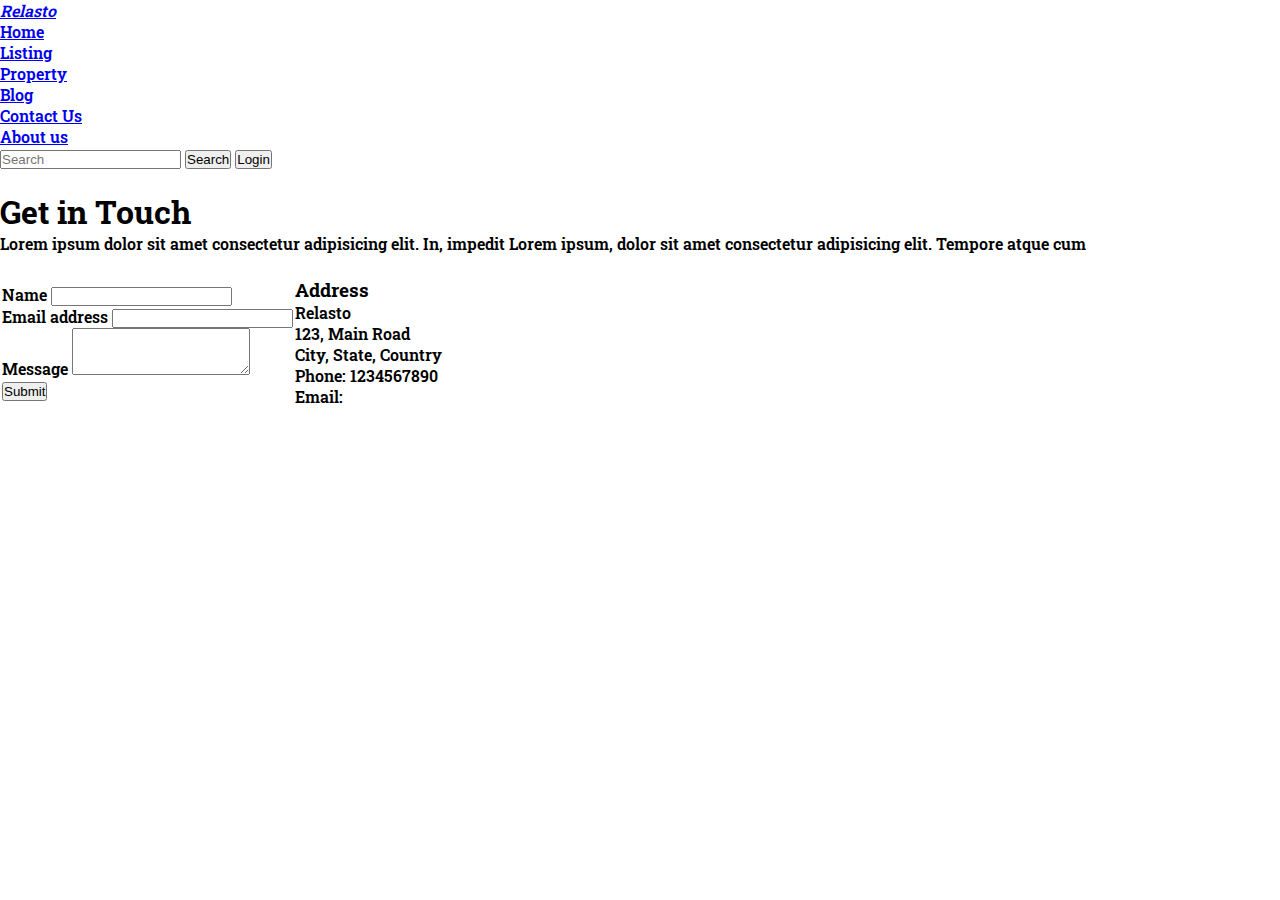
<file: Aniproject/College-Minor-Project/contact.html>
<!DOCTYPE html>
<html lang="en">
<head>
  <!-- this is content of contact us -->
    <meta charset="UTF-8">
    <meta name="viewport" content="width=device-width, initial-scale=1.0">
    <link href="https://cdn.jsdelivr.net/npm/bootstrap@5.0.2/dist/css/bootstrap.min.css" rel="stylesheet" integrity="sha384-EVSTQN3/azprG1Anm3QDgpJLIm9Nao0Yz1ztcQTwFspd3yD65VohhpuuCOmLASjC" crossorigin="anonymous">
    <link rel="stylesheet" href="https://cdnjs.cloudflare.com/ajax/libs/font-awesome/6.5.1/css/all.min.css" integrity="sha512-DTOQO9RWCH3ppGqcWaEA1BIZOC6xxalwEsw9c2QQeAIftl+Vegovlnee1c9QX4TctnWMn13TZye+giMm8e2LwA==" crossorigin="anonymous" referrerpolicy="no-referrer" />

    
    <link rel="preconnect" href="https://fonts.googleapis.com">
<link rel="preconnect" href="https://fonts.gstatic.com" crossorigin>
<link href="https://fonts.googleapis.com/css2?family=Roboto+Slab:wght@100..900&display=swap" rel="stylesheet">
    <link rel="icon" href="./images/logo.jpg">
    <link rel="stylesheet" href="./Style/style1.css">
    <title>Relasto</title>
  
</head>
<body>
    <nav class="navbar navbar-expand-lg navbar-light bg-light">
        <div class="container-fluid">
          <a class="navbar-brand" href="#">
            <i class="fa-solid fa-house fa-2x nav-item mx-3"><span class="nav-item mx-2">Relasto</span></i>
          </a>
            
          <div class="collapse navbar-collapse" id="navbarSupportedContent">
            <ul class="navbar-nav justify-content-center flex-grow-1 pe-3">
              <li class="nav-item">
                <a class="nav-link active mx-3" aria-current="page" href="index.html">Home</a>
              </li>
              <li class="nav-item">
                <a class="nav-link mx-3" href="#">Listing</a>
              </li>
              <li class="nav-item mx-3">
                <a class="nav-link mx-3" href="#property" >Property</a>
              </li>
              <li class="nav-item mx-3">
                <a class="nav-link mx-3" href="#blog" >Blog</a>
              </li>
              <li class="nav-item">
                <a class="nav-link mx-3" href="contact.html">Contact Us</a>
              </li>
              <li class="nav-item">
                <a class="nav-link mx-3" href="#about">About us</a>
              </li>
            </ul>
            <form class="d-flex">
              <input class="form-control me-2" type="search" placeholder="Search" aria-label="Search">
              <button class="btn btn-outline-success" type="submit">Search</button>
              <button class="btn btn-sm btn-outline-secondary bg-dark mx-2 " type="button">Login</button>


            </form>
            
          </div>
        </div>
      </nav>
      <br>
      <div class="text-center">
        <h1>Get in Touch</h1>
        <p>Lorem ipsum dolor sit amet consectetur adipisicing elit. In, impedit Lorem ipsum, dolor sit amet consectetur adipisicing elit. Tempore atque cum </p>
      </div>
      <br>
      <div class=" row justify-content-center">
      <table class="table table-responsive">
          <tr>
              <td>
                  <div class="container">
                      <form action="">
                          <div class="mb-3">
                              <label for="name" class="form-label">Name</label>
                              <input type="text" class="form-control" id="name" aria-describedby="emailHelp">
                          </div>
                          <div class="mb-3">
                              <label for="email" class="form-label">Email address</label>
                              <input type="email" class="form-control" id="email">
                          </div>
                          <div class="mb-3">
                              <label for="message" class="form-label">Message</label>
                              <textarea class="form-control" id="message" rows="3"></textarea>
                          </div>
                          <button type="submit" class="btn btn-primary">Submit</button>
                      </form>
                  </div>
              </td>
              <td>
                  <div class="container">
                      <h3>Address</h3>
                      <p>Relasto</p>
                      <p>123, Main Road</p>
                      <p>City, State, Country</p>
                      <p>Phone: 1234567890</p>
                      <p>Email:
      </table>
    </div>
    
</body>
</html>
</file>
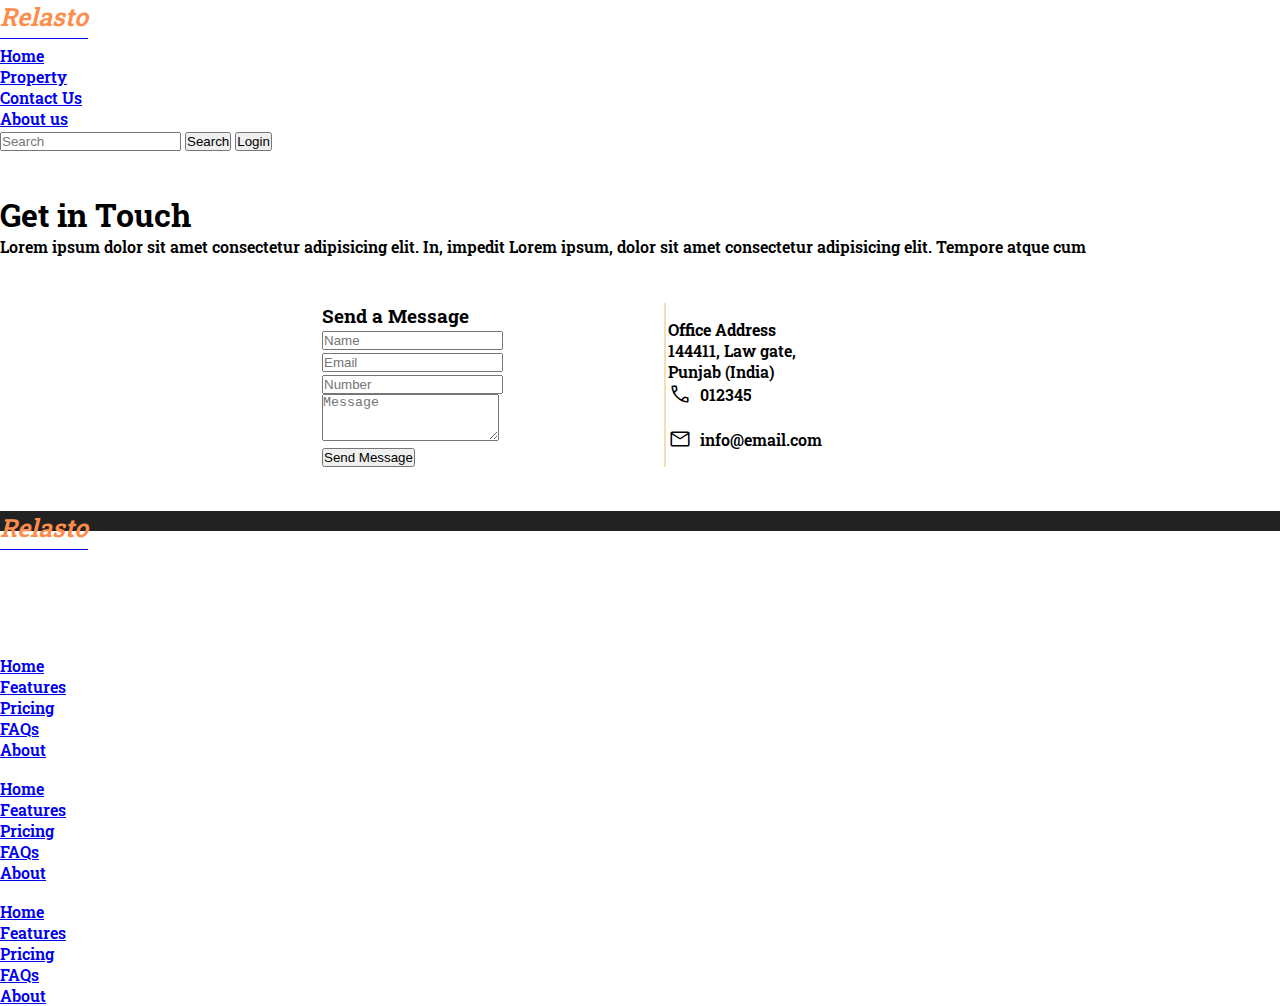
<file: Aniproject/College-Minor-Project/contact1.html>
<!DOCTYPE html>
<html lang="en">
<head>
  <!-- this is content of contact us  to do the contatc-->
    <meta charset="UTF-8">
    <meta name="viewport" content="width=device-width, initial-scale=1.0">
    <link href="https://cdn.jsdelivr.net/npm/bootstrap@5.0.2/dist/css/bootstrap.min.css" rel="stylesheet" integrity="sha384-EVSTQN3/azprG1Anm3QDgpJLIm9Nao0Yz1ztcQTwFspd3yD65VohhpuuCOmLASjC" crossorigin="anonymous">
    <link rel="stylesheet" href="https://cdnjs.cloudflare.com/ajax/libs/font-awesome/6.5.1/css/all.min.css" integrity="sha512-DTOQO9RWCH3ppGqcWaEA1BIZOC6xxalwEsw9c2QQeAIftl+Vegovlnee1c9QX4TctnWMn13TZye+giMm8e2LwA==" crossorigin="anonymous" referrerpolicy="no-referrer" />

    
    <link rel="preconnect" href="https://fonts.googleapis.com">
<link rel="preconnect" href="https://fonts.gstatic.com" crossorigin>
<link href="https://fonts.googleapis.com/css2?family=Roboto+Slab:wght@100..900&display=swap" rel="stylesheet">
    <link rel="icon" href="./images/logo.jpg">
    <link rel="stylesheet" href="contact1.css">
    <link rel="stylesheet" href="https://fonts.googleapis.com/css2?family=Material+Symbols+Outlined:opsz,wght,FILL,GRAD@20..48,100..700,0..1,-50..200" />
    <link rel="stylesheet" href="https://fonts.googleapis.com/css2?family=Material+Symbols+Outlined:opsz,wght,FILL,GRAD@20..48,100..700,0..1,-50..200" />
    <title>Relasto</title>
  
</head>
<body>
  <div id="header">
    <nav class="navbar navbar-expand-lg navbar-light bg-light">
      <div class="container-fluid">
        <a class="navbar-brand" href="#">
          <i class="fa-solid fa-house fa-2x nav-item mx-3"><span  style="color: #fe8d4b; font-size: 30px;" class="nav-item mx-2"><sup>Relasto</sup></span></i>
        </a>
            
          <div class="collapse navbar-collapse" id="navbarSupportedContent">
            <ul class="navbar-nav justify-content-center flex-grow-1 pe-3">
              <li class="nav-item">
<!-- <<<<<<< Mihir-Work -->
                <!-- <a class="nav-link  mx-3" href="index.html">Home</a> -->
<!-- ======= -->
                <a class="nav-link  mx-3"  href="index.html">Home</a>
<!-- >>>>>>> main -->
              </li>
              <!-- <li class="nav-item">
                <a class="nav-link mx-3" href="#">Listing</a>
              </li> -->
              <li class="nav-item">
                <a class="nav-link mx-3" href="Property.html" >Property</a>
              </li>
              <!-- <li class="nav-item">
                <a class="nav-link mx-3" href="#blog" >Blog</a>
              </li> -->
              <li class="nav-item">
                <a class="nav-link active mx-3" aria-current="page"  href="contact1.html">Contact Us</a>
              </li>
              <li class="nav-item">
                <a class="nav-link mx-3" href="trial.html">About us</a>
              </li>
            </ul>
            <form class="d-flex">
              <input class="form-control me-2" type="search" placeholder="Search" aria-label="Search">
              <button class="btn btn-outline-success" type="submit">Search</button>
              <button class="btn btn-sm btn-outline-secondary bg-dark mx-2 " type="button">Login</button>


            </form>
            
          </div>
        </div>
      </nav>
    </div>
      <br><br>
      <div class="text-center" id="content">
        <h1>Get in Touch</h1>
        <p>Lorem ipsum dolor sit amet consectetur adipisicing elit. In, impedit Lorem ipsum, dolor sit amet consectetur adipisicing elit. Tempore atque cum </p>
      </div>
      <br><br>
      <div class=" row justify-content-center">
      <table class="table table-responsive">
        <tr>
            
          <tr>
            
              <td>
                <div class="borders">
                  <div class="container">
                   
                      <form action="

                      https://sheetdb.io/api/v1/h1ol5urlf2q28" method="post" id="sheetdb-form">
                          <div class="mb-3">
                            
                              <h3>Send a Message</h3>
                              <input type="text" class="form-control" id="name" aria-describedby="emailHelp" name="data[Name]" placeholder="Name">
                          </div>
                          <div class="mb-3">
                              
                              <input type="email" class="form-control" id="email" name="data[Email]" placeholder="Email">
                          </div>
                          <div class="mb-3">
                            <input type="number" class="form-control" id="number" name="data[Number]" placeholder="Number">
                          </div>
                          <div class="mb-3">
                              
                              <textarea class="form-control" id="message" rows="3" name="data[Message]" placeholder="Message"></textarea>
                          </div>
                          <!-- <button type="submit" class="btn btn-primary">Send Message</button> -->
                          <div class="d-grid gap-2">
                            <button class="btn btn-primary" type="submit">Send Message</button>
                          </div>
                      </form>
                  </div>
                </div>
              </td>
              <td>
                  <div class="container">
                      
                      <p><h4>Office Address</h4></p>
                      <p>144411, Law gate,</p>
                      <p>Punjab (India)</p>
                      
                      <div class="contain"><span class="material-symbols-outlined">
                        call 
                        </span>
                      <span> &nbsp;  012345</span></div>
                      <br>
                      <div class="contain">
                        <span class="material-symbols-outlined">
                          email
                        </span>
                        <span> &nbsp; info@email.com</span>
                      </div>
                     
                      </div>
              </td>
          </tr>
        </tr>
      </table>
    </div>
    <br><br>
    <div id="footer">
      <footer class="row row-cols-5 py-5 my-5  bg-dark text-center text-white">
        <!-- <div class="col"> -->
          <div class="container-fluid">
            <a class="navbar-brand" href="#">
              <i class="fa-solid fa-house fa-2x nav-item mx-3"><span  style="color: #fe8d4b; font-size: 30px;" class="nav-item mx-2"><sup>Relasto</sup></span></i>
            </a>
            <br><br>
            <p><span>144411, Law gate,</span>

              <span>Punjab (India)</span></p>
          <p class="text-muted"><h4>© 2024</h4></p>
        </div>
    
        <div class="col hovers">
          <span ><h5>Social</h5></span>
          <section class="mb-4">
            <!-- Facebook -->
            <a class="btn btn-outline-light btn-floating m-1" href="www.facebook.com" role="button"
             ><i class="fab fa-facebook-f"></i
            ></a>
     
            <!-- Twitter -->
            <a class="btn btn-outline-light btn-floating m-1" href="www.twitter.com" role="button"
             ><i class="fab fa-twitter"></i
            ></a>
     
            
     
            <!-- Instagram -->
            <a class="btn btn-outline-light btn-floating m-1" href="www.instagram.com" role="button"
             ><i class="fab fa-instagram"></i
            ></a>
     
            <!-- Linkedin -->
            <a class="btn btn-outline-light btn-floating m-1" href="www.linkedin.com " role="button"
             ><i class="fab fa-linkedin-in"></i
            ></a>
     
            
           </section>
    
        </div>
    
        <div class="col hovers">
          <h5>Section</h5>
          <ul class="nav flex-column">
            <li class="nav-item mb-2 "><a href="#" class="nav-link p-0 hovering">Home</a></li>
            <li class="nav-item mb-2 "><a href="#" class="nav-link p-0 hovering">Features</a></li>
            <li class="nav-item mb-2 "><a href="#" class="nav-link p-0 hovering">Pricing</a></li>
            <li class="nav-item mb-2 "><a href="#" class="nav-link p-0 hovering">FAQs</a></li>
            <li class="nav-item mb-2 "><a href="#" class="nav-link p-0 hovering">About</a></li>
          </ul>
        </div>
    
        <div class="col hovers">
          <h5>Section</h5>
          <ul class="nav flex-column">
            <li class="nav-item mb-2 "><a href="#" class="nav-link p-0 hovering">Home</a></li>
            <li class="nav-item mb-2 "><a href="#" class="nav-link p-0 hovering">Features</a></li>
            <li class="nav-item mb-2 "><a href="#" class="nav-link p-0 hovering">Pricing</a></li>
            <li class="nav-item mb-2 "><a href="#" class="nav-link p-0 hovering">FAQs</a></li>
            <li class="nav-item mb-2 "><a href="#" class="nav-link p-0 hovering">About</a></li>
          </ul>
        </div>
    
        <div class="col hovers">
          <h5>Section</h5>
          <ul class="nav flex-column">
            <li class="nav-item mb-2 "><a href="#" class="nav-link p-0 hovering">Home</a></li>
            <li class="nav-item mb-2 "><a href="#" class="nav-link p-0 hovering">Features</a></li>
            <li class="nav-item mb-2 "><a href="#" class="nav-link p-0 hovering">Pricing</a></li>
            <li class="nav-item mb-2 "><a href="#" class="nav-link p-0 hovering">FAQs</a></li>
            <li class="nav-item mb-2 "><a href="#" class="nav-link p-0 hovering">About</a></li>
          </ul>
        </div>
      </footer>
    </div>
    <!-- <script>
      const scriptURL = 'https://script.google.com/macros/s/AKfycbxGpV6zXaYiDTvdIAfDdYS-SMkrvF8mXLHDdGjhMz_EArJs-ewsXDviI7-CMccKdUpP/exec'

const form = document.forms['Contact-Form']

form.addEventListener('submit', e => {
  e.preventDefault()
  fetch(scriptURL, { method: 'POST', body: new FormData(form)})
  .then(response => alert("Thank you! your form is submitted successfully." ))
  .then(() => { window.location.reload(); })
  .catch(error => console.error('Error!', error.message))
})
    </script> -->
    <script>
      var form = document.getElementById('sheetdb-form');
  form.addEventListener("submit", e => {
    e.preventDefault();
    fetch(form.action, {
        method : "POST",
        body: new FormData(document.getElementById("sheetdb-form")),
    }).then(
        response => response.json()
    ).then((html) => {
      // you can put any JS code here
      // window.("");
      window.open("contact1.html","_self");

    });
  });
  </script>
    
</body>
</html>
</file>
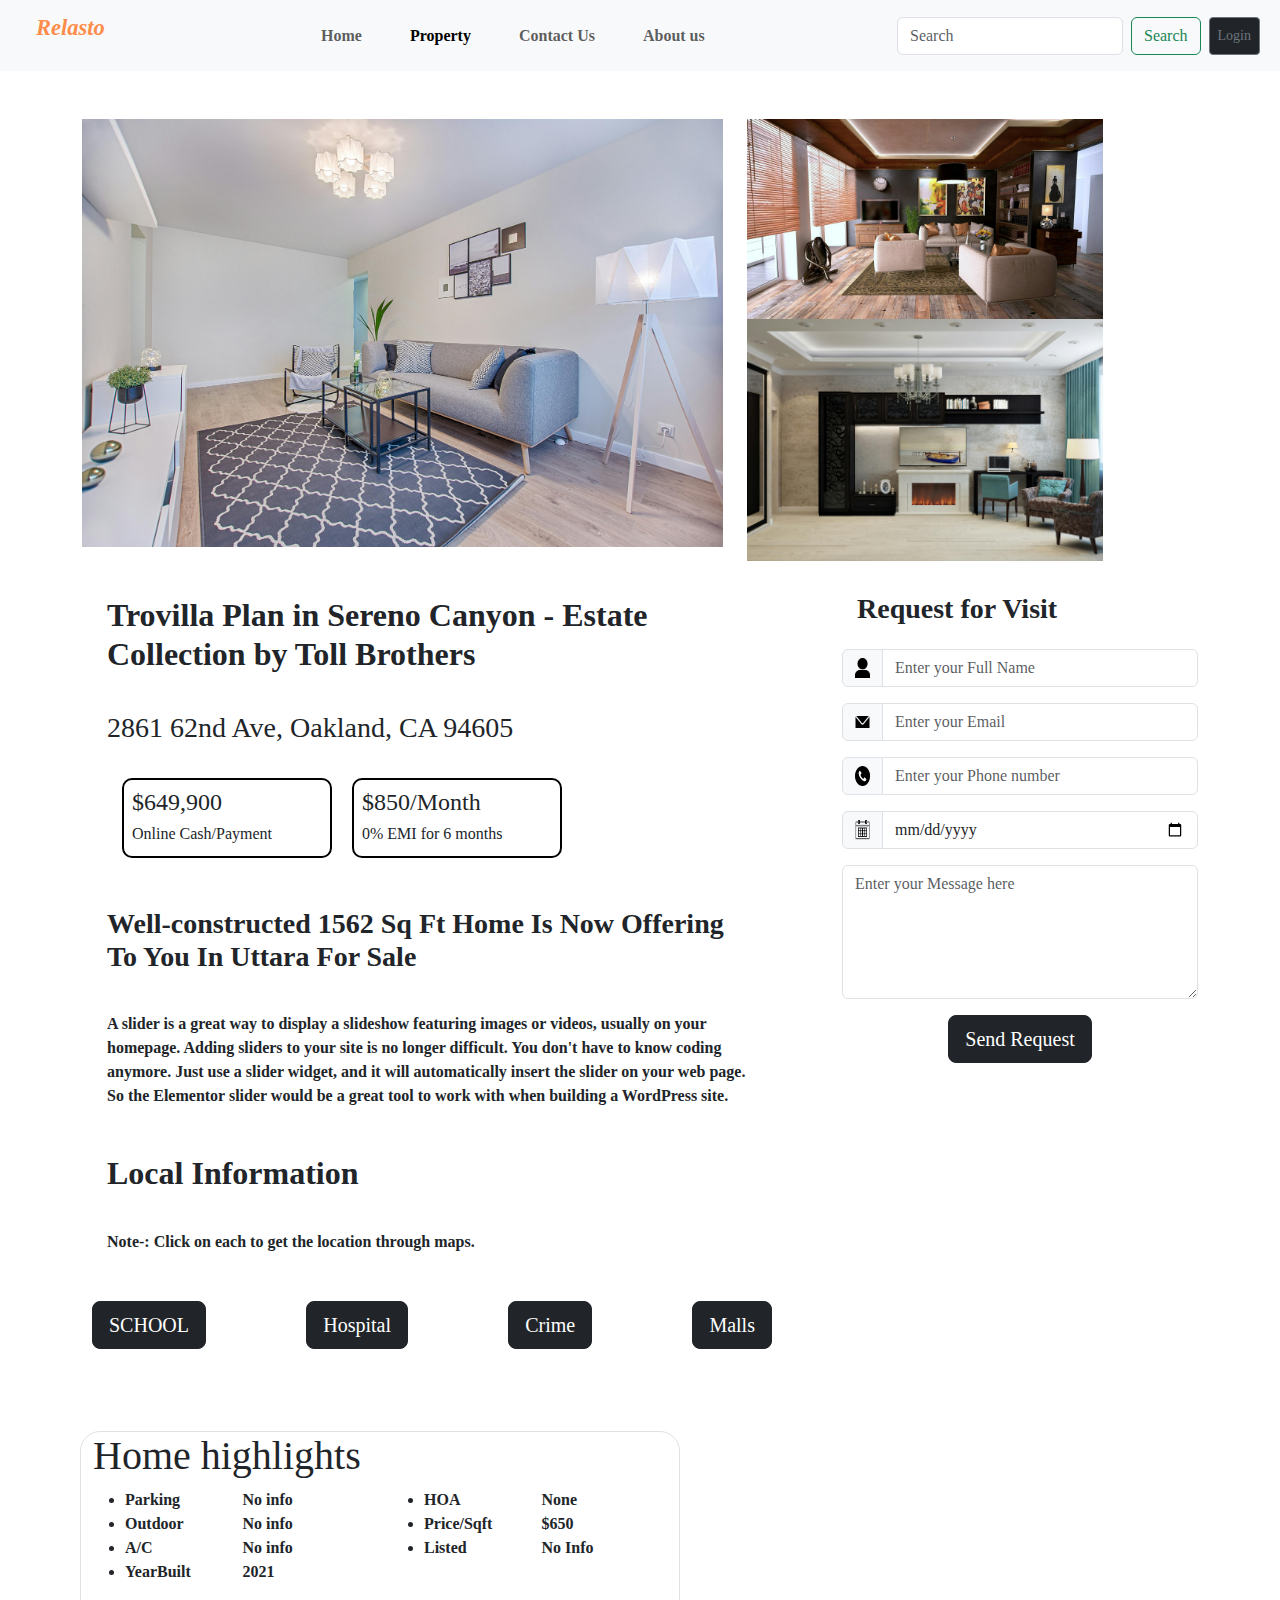
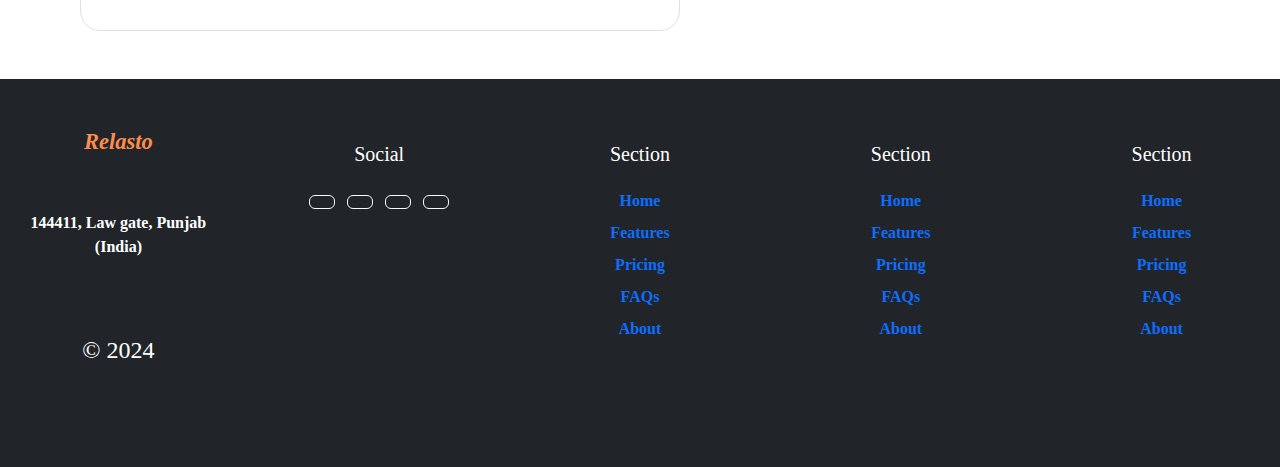
<file: Aniproject/College-Minor-Project/Property.html>
<!DOCTYPE html>
<html lang="en">
<head>
    <meta charset="UTF-8">
    <meta name="viewport" content="width=device-width, initial-scale=1.0">
    <title>Document</title>
    <link href="https://cdn.jsdelivr.net/npm/bootstrap@5.3.3/dist/css/bootstrap.min.css" rel="stylesheet" integrity="sha384-QWTKZyjpPEjISv5WaRU9OFeRpok6YctnYmDr5pNlyT2bRjXh0JMhjY6hW+ALEwIH" crossorigin="anonymous">
    <link rel="stylesheet" href="https://cdnjs.cloudflare.com/ajax/libs/font-awesome/6.5.2/css/all.min.css" integrity="sha512-SnH5WK+bZxgPHs44uWIX+LLJAJ9/2PkPKZ5QiAj6Ta86w+fsb2TkcmfRyVX3pBnMFcV7oQPJkl9QevSCWr3W6A==" crossorigin="anonymous" referrerpolicy="no-referrer"/>
    <link rel="stylesheet" href="./Style/Property.css">
</head>
<body>
    <div id="header">
        <nav class="navbar navbar-expand-lg navbar-light bg-light">
            <div class="container-fluid">
                <a class="navbar-brand" href="#">
                    <i class="fa-solid fa-house fa-2x nav-item mx-3"><span style="color: #fe8d4b; font-size: 30px;" class="nav-item mx-2"><sup>Relasto</sup></span></i>
                </a>
    
                <button class="navbar-toggler" type="button" data-bs-toggle="collapse" data-bs-target="#navbarSupportedContent" aria-controls="navbarSupportedContent" aria-expanded="false" aria-label="Toggle navigation">
                    <span class="navbar-toggler-icon"></span>
                </button>
    
                <div class="collapse navbar-collapse" id="navbarSupportedContent">
                    <ul class="navbar-nav justify-content-center flex-grow-1 pe-3">
                        <li class="nav-item">
                            <a class="nav-link mx-3"  href="index.html">Home</a>
                        </li>
                        <!-- <li class="nav-item">
                            <a class="nav-link mx-3" href="#">Listing</a>
                        </li> -->
                        <li class="nav-item">
                            <a class="nav-link active mx-3" aria-current="page" href="Property.html">Property</a>
                        </li>
                        <!-- <li class="nav-item">
                            <a class="nav-link mx-3" href="#blog">Blog</a>
                        </li> -->
                        <li class="nav-item">
                            <a class="nav-link mx-3"  href="contact1.html">Contact Us</a>
                        </li>
                        <li class="nav-item">
                            <a class="nav-link mx-3" href="trial.html">About us</a>
                        </li>
                    </ul>
                    <form class="d-flex">
                        <input class="form-control me-2" type="search" placeholder="Search" aria-label="Search">
                        <button class="btn btn-outline-success" type="submit">Search</button>
                        <button class="btn btn-sm btn-outline-secondary bg-dark mx-2" type="button">Login</button>
                    </form>
    
                </div>
            </div>
        </nav>
    </div>
    
    <br><br>
    <!-- property section -->
    <div class="container">
        <div class="row">
            <div class="col-md-7 rounded-images">
                <img src="images/property1.jpg" class="img-fluid" alt="Main Image">
            </div>
            <div class="col-md-4 rounded-images">
                <img src="images/interiour-card.jpg" class="img-fluid" alt="Inset Image">
                <img src="images/property3.jpg" class="img-fluid" alt="Inset Image">
            </div>
        </div>
    </div>
    <div class="container">
        <div class="row">
            <div class="col-md-8">
                <div class="container-second">
                    <h2 class="fw-bold">Trovilla Plan in Sereno Canyon - Estate Collection by Toll Brothers</h2>
                    <h3>2861 62nd Ave, Oakland, CA 94605</h3>
                    <div class="container-third">
                        <div class="box-1">
                            <h4>$649,900</h4>
                            <h6>Online Cash/Payment</h6>
                        </div>
                        <div class="box-1">
                            <h4>$850/Month</h4>
                            <h6>0% EMI for 6 months</h6>
                        </div>
                    </div>
                    <br>
                    <h3 class="fw-bold">Well-constructed 1562 Sq Ft Home Is Now Offering To You In Uttara For Sale</h3>
                    <p>
                        A slider is a great way to display a slideshow featuring images or videos, usually on your homepage. Adding sliders to your site is no longer difficult. You don't have to know coding anymore. Just use a slider widget, and it will automatically insert the slider on your web page. So the Elementor slider would be a great tool to work with when building a WordPress site.
                    </p>
                    <h2 class="fw-bold">Local Information</h2>
                    <p class="fw-bold">Note-: Click on each to get the location through maps.</p>
                    <div class="d-flex justify-content-between flex-wrap">
                        <button onclick="showMap()" class="btn btn-dark btn-lg mt-3">SCHOOL</button>
                        <button onclick="showMap1()" class="btn btn-dark btn-lg mt-3">Hospital</button>
                        <button onclick="showMap2()" class="btn btn-dark btn-lg mt-3">Crime</button>
                        <button onclick="showMap3()" class="btn btn-dark btn-lg mt-3">Malls</button>
                    </div>
                </div>
            </div>
            <div class="col-md-4">
                <div class="container-fourth mt-3">
                    <div id="mapContainer" style="display: none">
                        <iframe src="https://www.google.com/maps/embed?pb=!1m18!1m12!1m3!1d109157.61121873214!2d75.67031876717142!3d31.24356877315501!2m3!1f0!2f0!3f0!3m2!1i1024!2i768!4f13.1!3m3!1m2!1s0x391af506c8dd606d%3A0x594a663bde8f609!2sSt.%20Joseph&#39;s%20Convent%20School!5e0!3m2!1sen!2sin!4v1712610432482!5m2!1sen!2sin" width="100%" height="200" style="border:0;" allowfullscreen="" loading="lazy" referrerpolicy="no-referrer-when-downgrade"></iframe>
                    </div>
                    <div id="mapContainer1" style="display: none">
                        <iframe src="https://www.google.com/maps/embed?pb=!1m18!1m12!1m3!1d27295.88460957615!2d75.71999561083986!3d31.221129!2m3!1f0!2f0!3f0!3m2!1i1024!2i768!4f13.1!3m3!1m2!1s0x391af59def846977%3A0x8db6233491639d87!2sJakhu%20Hospital%20-%20Best%20Heart%20Care%20Consultant%20%26%20Physician!5e0!3m2!1sen!2sin!4v1712610956937!5m2!1sen!2sin" width="100%" height="200" style="border:0;" allowfullscreen="" loading="lazy" referrerpolicy="no-referrer-when-downgrade"></iframe>
                    </div>
                    <div id="mapContainer2" style="display: none">
                        <iframe src="https://www.google.com/maps/embed?pb=!1m18!1m12!1m3!1d109183.57067268934!2d75.6581930689458!3d31.22110109240882!2m3!1f0!2f0!3f0!3m2!1i1024!2i768!4f13.1!3m3!1m2!1s0x391af51e105cf787%3A0xa5550e7d31a350ff!2sPolice%20Station%20Satnampura!5e0!3m2!1sen!2sin!4v1712611377005!5m2!1sen!2sin" width="100%" height="200" style="border:0;" allowfullscreen="" loading="lazy" referrerpolicy="no-referrer-when-downgrade"></iframe>
                    </div>
                    <div id="mapContainer3" style="display: none">
                        <iframe src="https://www.google.com/maps/embed?pb=!1m18!1m12!1m3!1d109094.81661676947!2d75.43682454335939!3d31.29785700000001!2m3!1f0!2f0!3f0!3m2!1i1024!2i768!4f13.1!3m3!1m2!1s0x391a5b9929a641fb%3A0xc045addc15256f60!2sPPR%20Mall!5e0!3m2!1sen!2sin!4v1712611590662!5m2!1sen!2sin" width="100%" height="200" style="border:0;" allowfullscreen="" loading="lazy" referrerpolicy="no-referrer-when-downgrade"></iframe>
                    </div>
                </div>
                <div class="form-first mt-3 box-2">
                    <h3 class="fw-bold">Request for Visit</h3>
                    <form>
                        <div class="input-group mb-3">
                            <span class="input-group-text"><img src="images/personlogo.png" alt="Person Logo" width="15" height="20"></span>
                            <input type="text" class="form-control" placeholder="Enter your Full Name" required>
                        </div>
                        <div class="input-group mb-3">
                            <span class="input-group-text"><img src="images/email-logo.png" alt="Email Logo" width="15" height="20"></span>
                            <input type="email" class="form-control" placeholder="Enter your Email" required>
                        </div>
                        <div class="input-group mb-3">
                            <span class="input-group-text"><img src="images/phone-call.png" alt="Phone Logo" width="15" height="20"></span>
                            <input type="tel" class="form-control" placeholder="Enter your Phone number" required>
                        </div>
                        <div class="input-group mb-3">
                            <span class="input-group-text"><img src="images/date.png" alt="Date Logo" width="15" height="20"></span>
                            <input type="date" class="form-control" required>
                        </div>
                        <div class="mb-3">
                            <textarea class="form-control" rows="5" placeholder="Enter your Message here" required></textarea>
                        </div>
                        <button type="submit" class="btn btn-dark btn-lg d-block mx-auto">Send Request</button>
                    </form>
                </div>
            </div>
        </div>
    </div>
    <div class="container border border-1  bg-white box">
        <div class="row">
            <div class="col">
                <h1>Home highlights</h1>
                <div class="row">
                    <div class="col">
                        <ul>
                            <li>Parking</li>
                            <li>Outdoor</li>
                            <li>A/C</li>
                            <li>YearBuilt</li>
                        </ul>
                    </div>
                    <div class="col">
                        <ul class="list-unstyled">
                        <li>No info</li>
                        <li>No info</li>
                        <li>No info</li>
                        <li>2021</li>
                        </ul>
                    </div>
                    <div class="col">
                        <ul>
                            <li>HOA</li>
                            <li>Price/Sqft</li>
                            <li>Listed</li>
                        </ul>
                    </div>
                    <div class="col">
                        <ul class="list-unstyled">
                            <li>None</li>
                            <li>$650</li>
                            <li>No Info</li>
                        </ul>
                    </div>
                </div>
            </div>
        </div>
    </div>
    <div id="footer">
        <footer class="row row-cols-5 py-5 my-5  bg-dark text-center text-white">
          <!-- <div class="col"> -->
            <div class="container-fluid">
              <a class="navbar-brand" href="#">
                <i class="fa-solid fa-house fa-2x nav-item mx-3"><span  style="color: #fe8d4b; font-size: 30px;" class="nav-item mx-2"><sup>Relasto</sup></span></i>
              </a>
              <br><br>
              <p><span>144411, Law gate,</span>
  
                <span>Punjab (India)</span></p>
            <p class="text-muted"><h4>© 2024</h4></p>
          </div>
      
          <div class="col hovers">
            <span ><h5>Social</h5></span>
            <section class="mb-4">
              <!-- Facebook -->
              <a class="btn btn-outline-light btn-floating m-1" href="www.facebook.com" role="button"
               ><i class="fab fa-facebook-f"></i
              ></a>
       
              <!-- Twitter -->
              <a class="btn btn-outline-light btn-floating m-1" href="www.twitter.com" role="button"
               ><i class="fab fa-twitter"></i
              ></a>
       
              
       
              <!-- Instagram -->
              <a class="btn btn-outline-light btn-floating m-1" href="www.instagram.com" role="button"
               ><i class="fab fa-instagram"></i
              ></a>
       
              <!-- Linkedin -->
              <a class="btn btn-outline-light btn-floating m-1" href="www.linkedin.com " role="button"
               ><i class="fab fa-linkedin-in"></i
              ></a>
       
              
             </section>
      
          </div>
      
          <div class="col hovers">
            <h5>Section</h5>
            <ul class="nav flex-column">
              <li class="nav-item mb-2 "><a href="#" class="nav-link p-0 hovering">Home</a></li>
              <li class="nav-item mb-2 "><a href="#" class="nav-link p-0 hovering">Features</a></li>
              <li class="nav-item mb-2 "><a href="#" class="nav-link p-0 hovering">Pricing</a></li>
              <li class="nav-item mb-2 "><a href="#" class="nav-link p-0 hovering">FAQs</a></li>
              <li class="nav-item mb-2 "><a href="#" class="nav-link p-0 hovering">About</a></li>
            </ul>
          </div>
      
          <div class="col hovers">
            <h5>Section</h5>
            <ul class="nav flex-column">
              <li class="nav-item mb-2 "><a href="#" class="nav-link p-0 hovering">Home</a></li>
              <li class="nav-item mb-2 "><a href="#" class="nav-link p-0 hovering">Features</a></li>
              <li class="nav-item mb-2 "><a href="#" class="nav-link p-0 hovering">Pricing</a></li>
              <li class="nav-item mb-2 "><a href="#" class="nav-link p-0 hovering">FAQs</a></li>
              <li class="nav-item mb-2 "><a href="#" class="nav-link p-0 hovering">About</a></li>
            </ul>
          </div>
      
          <div class="col hovers">
            <h5>Section</h5>
            <ul class="nav flex-column">
              <li class="nav-item mb-2 "><a href="#" class="nav-link p-0 hovering">Home</a></li>
              <li class="nav-item mb-2 "><a href="#" class="nav-link p-0 hovering">Features</a></li>
              <li class="nav-item mb-2 "><a href="#" class="nav-link p-0 hovering">Pricing</a></li>
              <li class="nav-item mb-2 "><a href="#" class="nav-link p-0 hovering">FAQs</a></li>
              <li class="nav-item mb-2 "><a href="#" class="nav-link p-0 hovering">About</a></li>
            </ul>
          </div>
        </footer>
      </div>
    <script src="https://cdn.jsdelivr.net/npm/bootstrap@5.3.3/dist/js/bootstrap.bundle.min.js" integrity="sha384-YvpcrYf0tY3lHB60NNkmXc5s9fDVZLESaAA55NDzOxhy9GkcIdslK1eN7N6jIeHz" crossorigin="anonymous"></script>
    <script src="./javascript/app.js"></script>
</body>
</html>
</file>
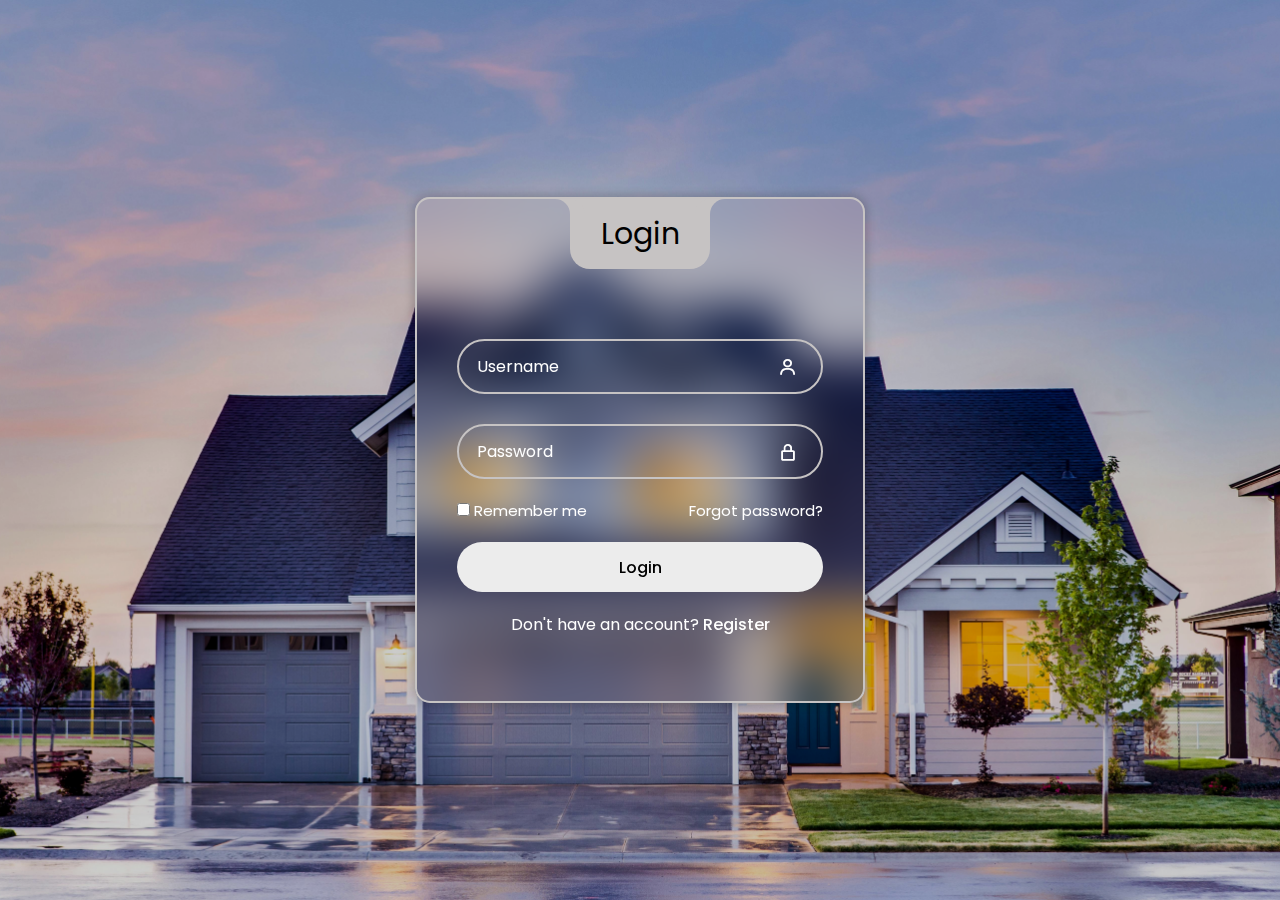
<file: Aniproject/College-Minor-Project/SignUp-form.html>
<!DOCTYPE html>
<html lang="en" >
<head>
  <meta charset="UTF-8">
  <title>Modern Login Form | CodingStella </title>
  <link rel='stylesheet' href='https://unpkg.com/boxicons@2.1.4/css/boxicons.min.css'>
<link rel='stylesheet' href='https://fonts.googleapis.com/css2?family=Poppins&amp;display=swap'><link rel="stylesheet" href="./sign-up.css">

</head>
<body>
<!-- partial:index.partial.html -->
<div class="wrapper">
  <div class="login_box">
    <div class="login-header">
      <span>Login</span>
    </div>

    <div class="input_box">
      <input type="text" id="user" class="input-field" required>
      <label for="user" class="label">Username</label>
      <i class="bx bx-user icon"></i>
    </div>

    <div class="input_box">
      <input type="password" id="pass" class="input-field" required>
      <label for="pass" class="label">Password</label>
      <i class="bx bx-lock-alt icon"></i>
    </div>

    <div class="remember-forgot">
      <div class="remember-me">
        <input type="checkbox" id="remember">
        <label for="remember">Remember me</label>
      </div>

      <div class="forgot">
        <a href="#">Forgot password?</a>
      </div>
    </div>

    <div class="input_box">
      <input type="submit" class="input-submit" value="Login">
    </div>

    <div class="register">
      <span>Don't have an account? <a href="#">Register</a></span>
    </div>
  </div>
</div>
<!-- partial -->
  
</body>
</html>
</file>
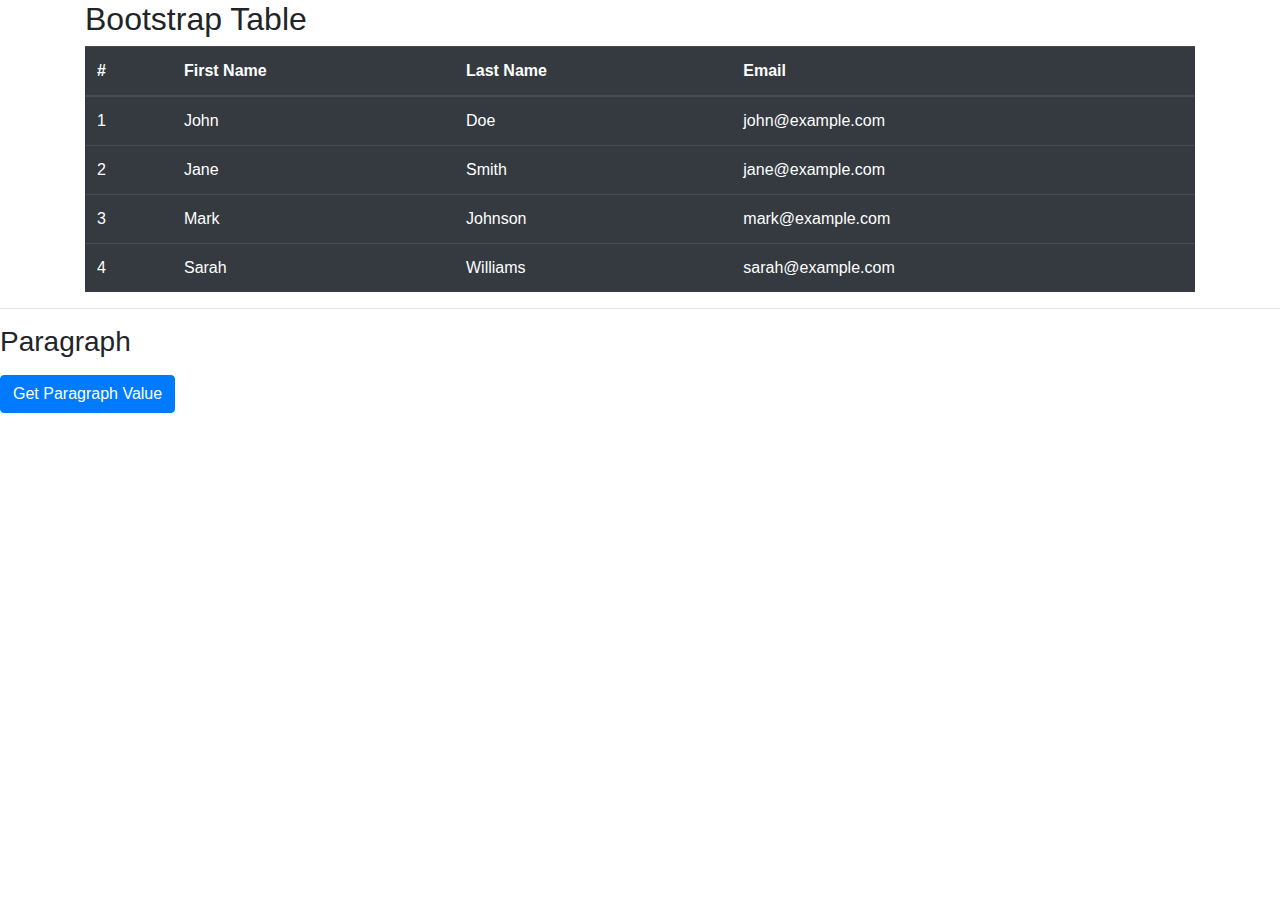
<file: Aniproject/College-Minor-Project/table.html>
<!-- <!DOCTYPE html>
<html lang="en">
<head>
    <meta charset="UTF-8">
    <meta name="viewport" content="width=device-width, initial-scale=1.0">
    <title>Document</title>
    <link href="https://cdn.jsdelivr.net/npm/bootstrap@5.3.3/dist/css/bootstrap.min.css" rel="stylesheet" integrity="sha384-QWTKZyjpPEjISv5WaRU9OFeRpok6YctnYmDr5pNlyT2bRjXh0JMhjY6hW+ALEwIH" crossorigin="anonymous">
</head>
<body>
    




    
    <script src="https://cdn.jsdelivr.net/npm/bootstrap@5.3.3/dist/js/bootstrap.bundle.min.js" integrity="sha384-YvpcrYf0tY3lHB60NNkmXc5s9fDVZLESaAA55NDzOxhy9GkcIdslK1eN7N6jIeHz" crossorigin="anonymous"></script>
</body>
</html> -->

<!DOCTYPE html>
<html lang="en">
<head>
  <meta charset="UTF-8">
  <meta name="viewport" content="width=device-width, initial-scale=1.0">
  <title>Bootstrap Table</title>
  <link href="https://stackpath.bootstrapcdn.com/bootstrap/4.5.2/css/bootstrap.min.css" rel="stylesheet">
  <style>
    
    .table-striped-custom tbody tr:nth-of-type(odd) {
      background-color: #1666c3;
    }
  </style>
</head>
<body>
  
  <div class="container">
    <h2>Bootstrap Table</h2>
    <table class="table table-dark table-striped-coloumns">
      <thead>
        <tr>
          <th>#</th>
          <th>First Name</th>
          <th>Last Name</th>
          <th>Email</th>
        </tr>
      </thead>
      <tbody>
        <tr>
          <td>1</td>
          <td>John</td>
          <td>Doe</td>
          <td>john@example.com</td>
        </tr>
        <tr>
          <td>2</td>
          <td>Jane</td>
          <td>Smith</td>
          <td>jane@example.com</td>
        </tr>
        <tr>
          <td>3</td>
          <td>Mark</td>
          <td>Johnson</td>
          <td>mark@example.com</td>
        </tr>
        <tr>
          <td>4</td>
          <td>Sarah</td>
          <td>Williams</td>
          <td>sarah@example.com</td>
        </tr>
      </tbody>
    </table>
  </div>
  <hr>
    <h3>Paragraph</h3>
    <p id="outputParagraph"></p>
    <button id="getValueBtn" class="btn btn-primary">Get Paragraph Value</button>
  </div>
  <script src="https://code.jquery.com/jquery-3.5.1.min.js"></script>
  <script src="https://stackpath.bootstrapcdn.com/bootstrap/4.5.2/js/bootstrap.min.js"></script>
  <script>
    $(document).ready(function() {
      // Set paragraph value
      $("#setValueBtn").click(function() {
        var value = "This is a paragraph value set using jQuery!";
        $("#outputParagraph").text(value);
      });

      // Get paragraph value
      $("#getValueBtn").click(function() {
        var paragraphValue = $("#outputParagraph").text();
        alert("Paragraph Value: " + paragraphValue);
      });
    });
  </script>

  
</body>
</html>
</file>
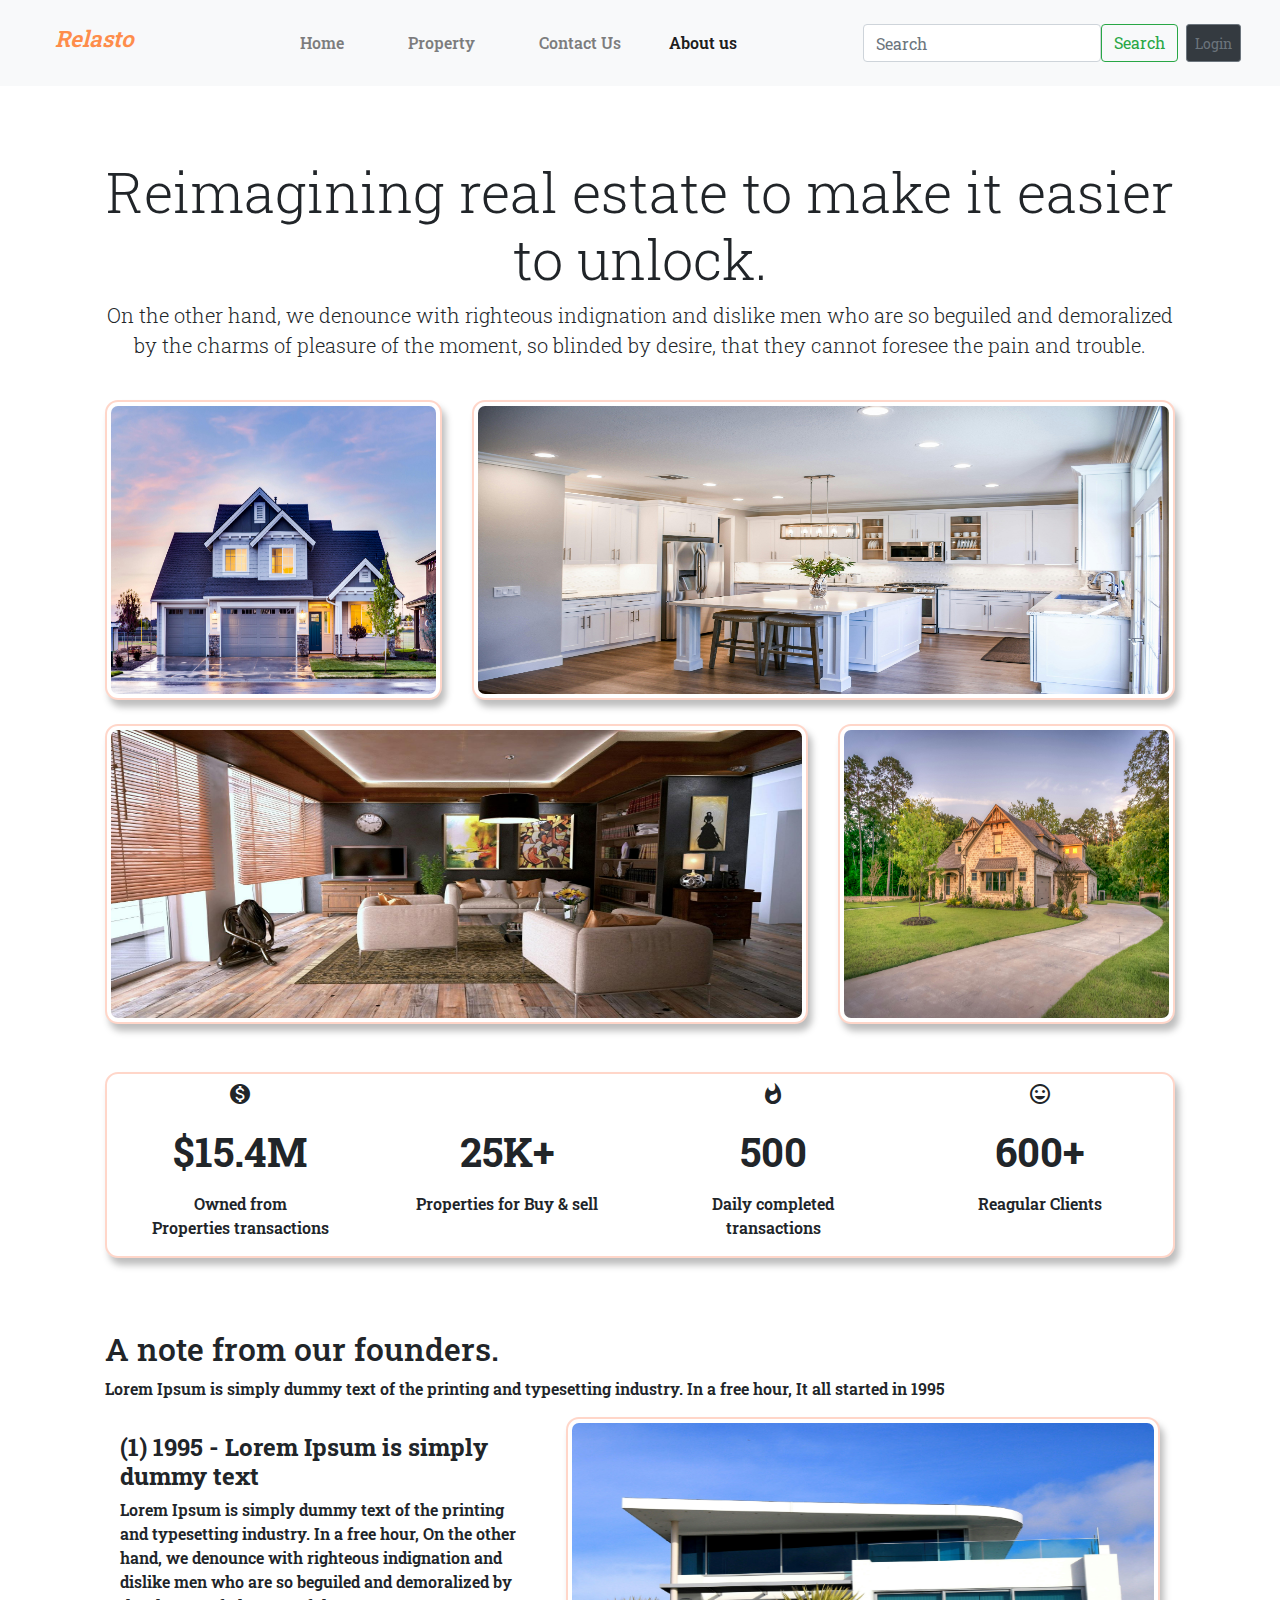
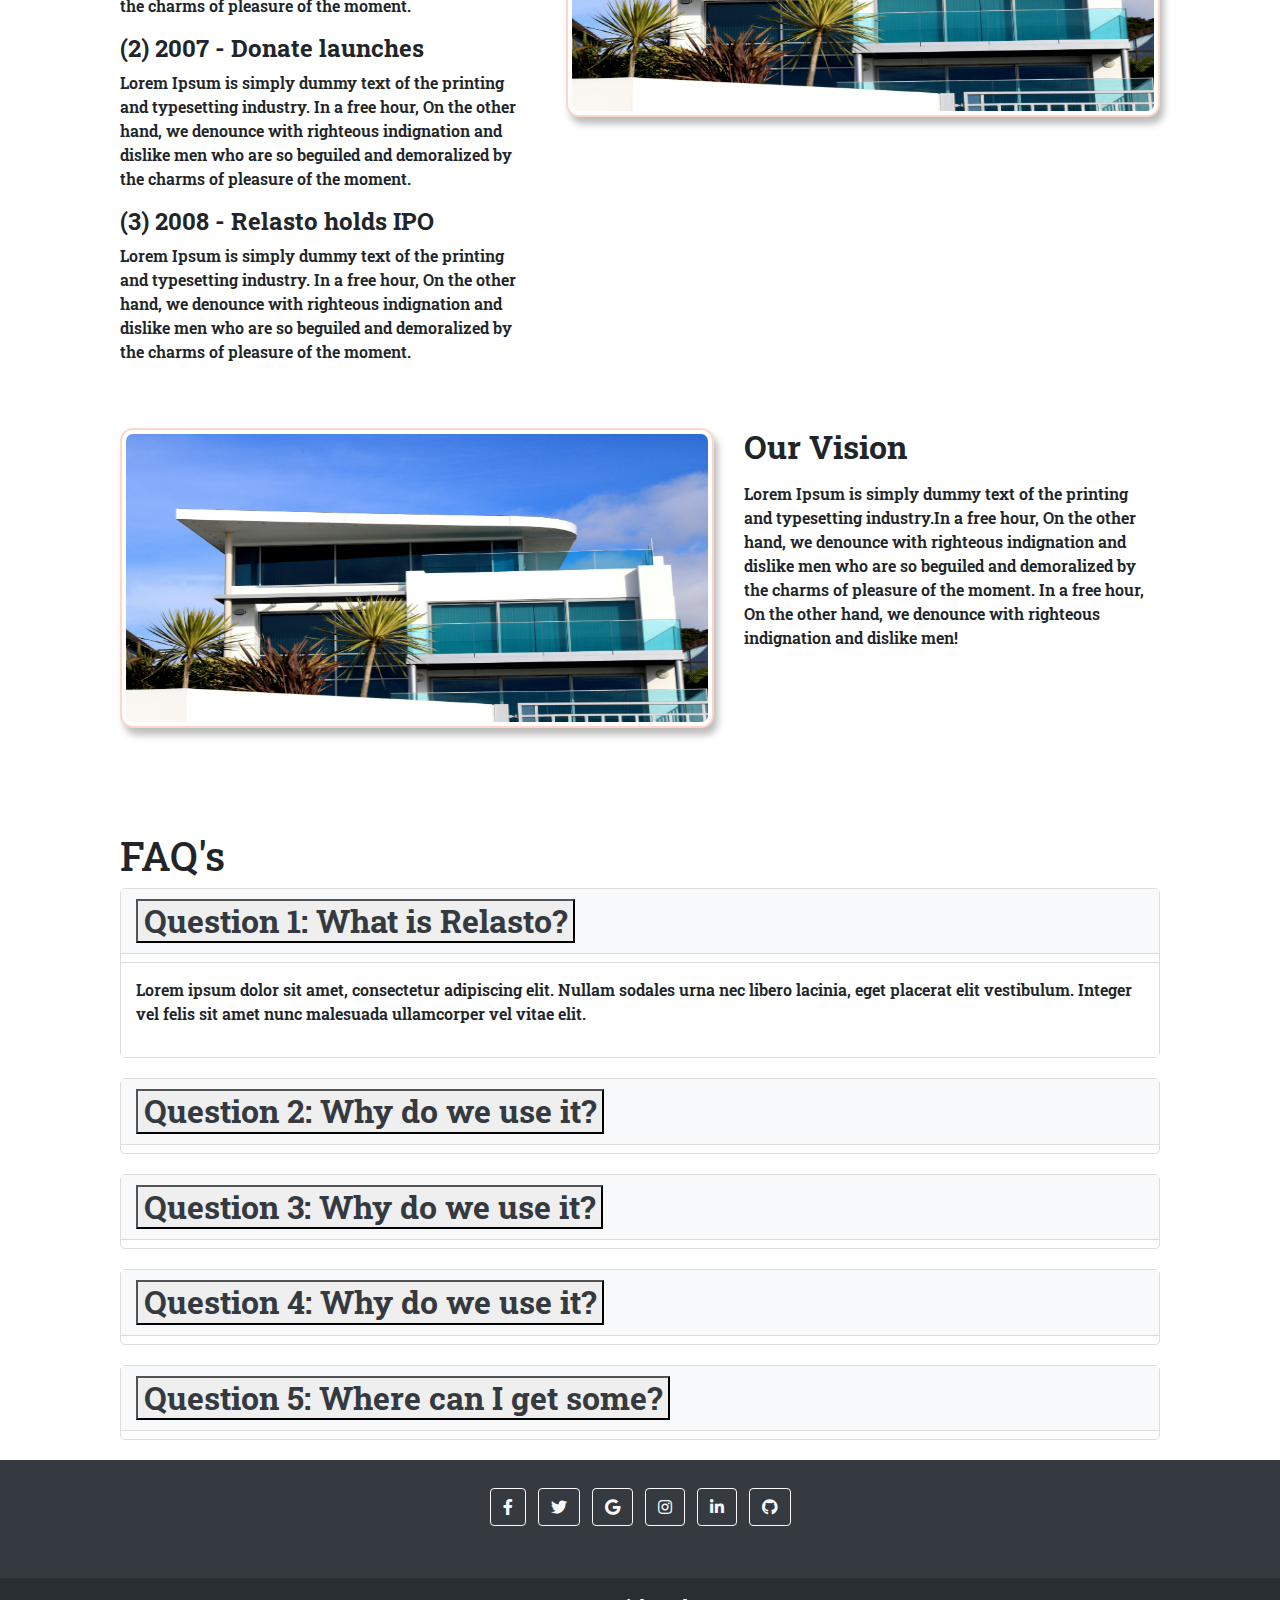
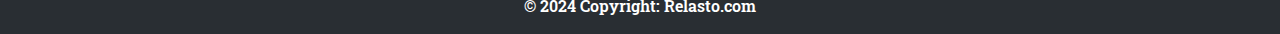
<file: Aniproject/College-Minor-Project/trial.html>
<!DOCTYPE html>
<html lang="en">
<head>
  <!-- this is content of contact us  to do the contatc-->
    <meta charset="UTF-8">
    <meta name="viewport" content="width=device-width, initial-scale=1.0">
    <link href="https://cdn.jsdelivr.net/npm/bootstrap@5.0.2/dist/css/bootstrap.min.css" rel="stylesheet" integrity="sha384-EVSTQN3/azprG1Anm3QDgpJLIm9Nao0Yz1ztcQTwFspd3yD65VohhpuuCOmLASjC" crossorigin="anonymous">
    <link rel="stylesheet" href="https://cdnjs.cloudflare.com/ajax/libs/font-awesome/6.5.1/css/all.min.css" integrity="sha512-DTOQO9RWCH3ppGqcWaEA1BIZOC6xxalwEsw9c2QQeAIftl+Vegovlnee1c9QX4TctnWMn13TZye+giMm8e2LwA==" crossorigin="anonymous" referrerpolicy="no-referrer" />
    <link href="https://stackpath.bootstrapcdn.com/bootstrap/4.5.2/css/bootstrap.min.css" rel="stylesheet">
    <link href="https://fonts.googleapis.com/icon?family=Material+Icons"
      rel="stylesheet">
    <link rel="preconnect" href="https://fonts.googleapis.com">
    <link rel="preconnect" href="https://fonts.gstatic.com" crossorigin>
    <link href="https://fonts.googleapis.com/css2?family=Roboto+Slab:wght@100..900&display=swap" rel="stylesheet">
    <link rel="icon" href="./images/logo.jpg">
    <link rel="stylesheet" href="https://cdnjs.cloudflare.com/ajax/libs/font-awesome/5.15.3/css/all.min.css">
    <script src="https://code.jquery.com/jquery-3.6.0.min.js"></script>
   
    <title>Relasto</title>
  <link href="trial1.css" rel="stylesheet">
</head>
<body>
  
  <nav class="navbar navbar-expand-lg navbar-light bg-light">
    <div class="container-fluid">
      <a class="navbar-brand" href="#">
        <i class="fa-solid fa-house fa-2x nav-item mx-3"><span  style="color: #fe8d4b; font-size: 30px;" class="nav-item mx-2"><sup>Relasto</sup></span></i>
      </a>
      
      <div class="collapse navbar-collapse" id="navbarSupportedContent">
        <ul class="navbar-nav justify-content-center flex-grow-1 pe-3">
          <li class="nav-item">
            <a class="nav-link  mx-3" aria-current="page" href="index.html">Home</a>
          </li>
          <li class="nav-item mx-3">
            <a class="nav-link mx-3" href="Property.html" >Property</a>
          </li>
          <li class="nav-item">
            <a class="nav-link mx-3" href="contact1.html">Contact Us</a>
          </li>
          <li class="nav-item">
            <a class="nav-link active mx-3" aria-current="page" href="trial.html">About us</a>
          </li>
        </ul>
        <form class="d-flex">
          <input class="form-control me-2" type="search" placeholder="Search" aria-label="Search">
          <button class="btn btn-outline-success" type="submit">Search</button>
          <button class="btn btn-sm btn-outline-secondary bg-dark mx-2 " type="button">Login</button>

        </form>
        <button class="dark-mode-toggle navbar-toggler" type="button" data-bs-toggle="collapse" data-bs-target="#navbarSupportedContent" aria-controls="navbarSupportedContent" aria-expanded="false" aria-label="Toggle navigation">
          <i class="fas fa-moon"></i>
        </button>
      </div>
    </div>
  </nav>
  
  <script src="https://code.jquery.com/jquery-3.6.0.min.js"></script>
  <script>
  $(document).ready(function() {
    $('.dark-mode-toggle').click(function() {
      $('body').toggleClass('dark-mode');
      if ($('body').hasClass('dark-mode')) {
        $(this).find('i').removeClass('fa-moon').addClass('fa-sun');
      } else {
        $(this).find('i').removeClass('fa-sun').addClass('fa-moon');
      }
    });
  });
  </script>
  
      <br>
    <div class="container mt-5">
        <div class="row">
            <div class="col">
                
                <h1 class="display-4 fw-bold text-center">Reimagining real estate to make it easier to unlock.</h1>
                <p class="lead text-center">
                    On the other hand, we denounce with righteous indignation and dislike men who are so beguiled and demoralized by the charms of pleasure of the moment, so blinded by desire, that they cannot foresee the pain and trouble.
                </p>
                
            </div>
        </div>
    
    
    
    <br>
    <div class="row">
        
        <div class="col-lg-4"><img src="./images/house-card.jpg" class="img-thumbnail" id="im1" alt="image1 "></div>
        <div class="col-lg-8"><img src="./images/interirour-card.jpg" class="img-thumbnail" id="im2" alt="image2"></div>
    </div>
    <br>
    <div class="row">
        <div class="col-lg-8"><img src="./images/interiour-card.jpg" class="img-thumbnail" id="im3" alt="image3"></div>
        <div class="col-lg-4"><img src="./images/house-card4.jpg" class="img-thumbnail" alt="image4"></div>
    </div>


    <div class="container mt-5"id="maticon">
        <div class="row">
            <div class="col-md-3 text-center">
                <p>
                    <i class="material-icons">monetization_on</i>
                    </p>
                <h2>$15.4M</h2>
                <p>Owned from <br> Properties transactions</p>
            </div>
            <div class="col-md-3 text-center">
                <p>
                    <i class="material-icons">real_estate_agent</i>
                    </p>
                <h2>25K+</h2>
                <p>Properties for Buy & sell</p>
            </div>
            <div class="col-md-3 text-center">
                <p>
                    <i class="material-icons">whatshot</i>
                    </p>
                <h2>500</h2>
                <p>Daily completed <br> transactions</p>
            </div>
            <div class="col-md-3 text-center">
                <p>
                    <i class="material-icons">tag_faces</i>
                    </p>
                <h2>600+</h2>
                <p>Reagular Clients</p>
            </div>
        </div>
    </div>
    <br>
    <br><br>
    <h2 class="display-8 fw-bold">A note from our founders.</h2>
    <p class="text-sec">Lorem Ipsum is simply dummy text of the printing and typesetting industry. In a free hour, It all started in 1995</p>
    <section id="about-2">
      <div class="about-1-section wrapper">
       <div class="container">
         <div class="row align-item-center">
          <div class="col-lg-5 col-md-12 text-sec">
            
            
            <h3>(1) 1995 - Lorem Ipsum is simply dummy text</h3>
            <p>Lorem Ipsum is simply dummy text of the printing and typesetting industry. In a free hour, On the other hand, we denounce with righteous indignation and dislike men who are so beguiled and demoralized by the charms of pleasure of the moment.</p>
            <h3>(2) 2007 - Donate launches</h3>
            <p>Lorem Ipsum is simply dummy text of the printing and typesetting industry. In a free hour, On the other hand, we denounce with righteous indignation and dislike men who are so beguiled and demoralized by the charms of pleasure of the moment.</p>
            <h3>(3) 2008 - Relasto holds IPO</h3>
            <p>Lorem Ipsum is simply dummy text of the printing and typesetting industry. In a free hour, On the other hand, we denounce with righteous indignation and dislike men who are so beguiled and demoralized by the charms of pleasure of the moment.</p>

          </div>
           <div class="col-lg-7 col-md-12 mb-lg-2 mb-5">
             <div class="card border-0">
               <img src="./images/house-card3.jpg" class="img-thumbnail">
             </div>
           </div>
         </div>
       </div>
     </div>
   </section>
    <br><br>
  <section id="about-1">
     <div class="about-1-section wrapper">
      <div class="container">
        <div class="row align-item-center">
          <div class="col-lg-7 col-md-12 mb-lg-2 mb-5">
            <div class="card border-0">
              <img src="./images/house-card3.jpg" class="img-thumbnail">
            </div>
          </div>
          <div class="col-lg-5 col-md-12 text-sec">
            <h2 class="display-6 fw-bold">Our Vision</h2>
            <p class="e1">Lorem Ipsum is simply dummy text of the printing and typesetting industry.In a free hour, On the other hand, we denounce with righteous indignation and dislike men who are so beguiled and demoralized by the charms of pleasure of the moment. In a free hour, On the other hand, we denounce with righteous indignation and dislike men!</p>
          </div>
        </div>
      </div>
    </div>
  </section>
  <br><br>
  

  <!-- FAQ section -->

 <div class="container">
  <h1 class="mt-5">FAQ's</h1>
  <div id="accordion">
    <!-- FAQ Item 1 -->
    <div class="accordion-item">
      <h2 class="accordion-header" id="headingOne">
        <button class="accordion-button" type="button" data-toggle="collapse" data-target="#collapseOne" aria-expanded="true" aria-controls="collapseOne">
          Question 1: What is Relasto?
        </button>
      </h2>
      <div id="collapseOne" class="accordion-collapse collapse show" aria-labelledby="headingOne" data-parent="#accordion">
        <div class="accordion-body">
          <p>Lorem ipsum dolor sit amet, consectetur adipiscing elit. Nullam sodales urna nec libero lacinia, eget placerat elit vestibulum. Integer vel felis sit amet nunc malesuada ullamcorper vel vitae elit.</p>
        </div>
      </div>
    </div>

    <!-- FAQ Item 2 -->
    <div class="accordion-item">
      <h2 class="accordion-header" id="headingTwo">
        <button class="accordion-button collapsed" type="button" data-toggle="collapse" data-target="#collapseTwo" aria-expanded="false" aria-controls="collapseTwo">
          Question 2: Why do we use it?
        </button>
      </h2>
      <div id="collapseTwo" class="accordion-collapse collapse" aria-labelledby="headingTwo" data-parent="#accordion">
        <div class="accordion-body">
          <p>Donec nec leo convallis, rutrum magna at, posuere dui. Fusce at accumsan ex. Integer nec pretium justo. Vivamus fermentum vehicula leo, sed efficitur dui dapibus at.</p>
        </div>
      </div>
    </div>
    <!-- FAQ Item 3 -->
    <div class="accordion-item">
      <h2 class="accordion-header" id="headingThree">
        <button class="accordion-button collapsed" type="button" data-toggle="collapse" data-target="#collapseThree" aria-expanded="false" aria-controls="collapseThree">
          Question 3: Why do we use it?
        </button>
      </h2>
      <div id="collapseThree" class="accordion-collapse collapse" aria-labelledby="headingThree" data-parent="#accordion">
        <div class="accordion-body">
          <p>Donec nec leo convallis, rutrum magna at, posuere dui. Fusce at accumsan ex. Integer nec pretium justo. Vivamus fermentum vehicula leo, sed efficitur dui dapibus at.</p>
        </div>
      </div>
    </div>
    <!-- FAQ Item 4 -->
    <div class="accordion-item">
      <h2 class="accordion-header" id="headingFour">
        <button class="accordion-button collapsed" type="button" data-toggle="collapse" data-target="#collapseFour" aria-expanded="false" aria-controls="collapseFour">
          Question 4: Why do we use it?
        </button>
      </h2>
      <div id="collapseFour" class="accordion-collapse collapse" aria-labelledby="headingFour" data-parent="#accordion">
        <div class="accordion-body">
          <p>Donec nec leo convallis, rutrum magna at, posuere dui. Fusce at accumsan ex. Integer nec pretium justo. Vivamus fermentum vehicula leo, sed efficitur dui dapibus at.</p>
        </div>
      </div>
    </div>
    <!-- FAQ Item 5 -->
    <div class="accordion-item">
      <h2 class="accordion-header" id="headingFive">
        <button class="accordion-button collapsed" type="button" data-toggle="collapse" data-target="#collapseFive" aria-expanded="false" aria-controls="collapseFive">
          Question 5: Where can I get some?
        </button>
      </h2>
      <div id="collapseFive" class="accordion-collapse collapse" aria-labelledby="headingFive" data-parent="#accordion">
        <div class="accordion-body">
          <p>Pellentesque ut leo vel velit finibus mattis sit amet vel velit. Integer auctor nisi auctor, maximus velit ut, euismod leo.</p>
        </div>
      </div>
    </div>
  </div>
</div>

    </div>


    
<div class="flexes">
 <!-- <div class="special-container my-5"> -->
   <footer class="bg-dark text-center text-white" >
<!-- >>>>>>> main -->

    <!-- Grid container -->
   <div class="special-container p-4 pb-0">
      <!-- Section: Social media -->
      <section class="mb-4">
       <!-- Facebook -->
       <a class="btn btn-outline-light btn-floating m-1" href="#!" role="button"
        ><i class="fab fa-facebook-f"></i
       ></a>

       <!-- Twitter -->
       <a class="btn btn-outline-light btn-floating m-1" href="#!" role="button"
        ><i class="fab fa-twitter"></i
       ></a>

       <!-- Google -->
       <a class="btn btn-outline-light btn-floating m-1" href="#!" role="button"
        ><i class="fab fa-google"></i
       ></a>

       <!-- Instagram -->
       <a class="btn btn-outline-light btn-floating m-1" href="#!" role="button"
        ><i class="fab fa-instagram"></i
       ></a>

       <!-- Linkedin -->
       <a class="btn btn-outline-light btn-floating m-1" href="www.linkedin.com/in/16-aniruddha " role="button"
        ><i class="fab fa-linkedin-in"></i
       ></a>

       <!-- Github -->
       <a class="btn btn-outline-light btn-floating m-1" href="https://github.com/Aniruddhap20" role="button"
        ><i class="fab fa-github"></i
       ></a>
      </section>
      <!-- Section: Social media -->
  </div>
  <!-- Grid container -->

  <!-- Copyright -->
  <div class="text-center p-3" style="background-color: rgba(0, 0, 0, 0.2);">
    © 2024 Copyright:
    <a class="text-white" href="#!">Relasto.com</a>
  </div>
  <!-- Copyright -->
  </footer>
</div>
      <!-- </div> -->
      <!-- End of .container -->

      <!-- Add Bootstrap JS -->
      
      <script src="https://cdn.jsdelivr.net/npm/@popperjs/core@2.11.6/dist/umd/popper.min.js" integrity="sha384-oBqDVmMz4fnFO9gybBud7RduPuemT//+jJXB16zg6i8UQD3lV4PxjmPmqgUIY8l" crossorigin="anonymous"></script>
      <script src="https://code.jquery.com/jquery-3.5.1.slim.min.js"></script>
      <script src="https://cdn.jsdelivr.net/npm/@popperjs/core@2.5.4/dist/umd/popper.min.js"></script>
      <script src="https://stackpath.bootstrapcdn.com/bootstrap/4.5.2/js/bootstrap.min.js"></script>
      <script src="https://cdn.jsdelivr.net/npm/bootstrap@5.3.0-alpha1/dist/js/bootstrap.min.js" integrity="sha384-cn7l7gDp0eyniUwwAZgrzD06kc/tftFf19TOAs2zVinnD/C7E91j9yyk5//jjpt/" crossorigin="anonymous"></script>
      
</body>


</html>
</file>
<file: Aniproject/College-Minor-Project/Style/style1.css>
*{
    margin: 0;
    padding: 0;
    box-sizing: border-box;
}

body{
    font-family: "Roboto Slab", serif;
  font-optical-sizing: auto;
  font-weight: 600;
  font-style: normal;
  
}


.left-side{
  margin-left: 100px;
  line-height: 25px;
  width: 650px;
  height: 100vh;
  margin-top: 30px;

}
/* .first-form{
  border: none;
} */

.right-side{
  margin-top: 30px;
  /* margin-left: 200px; */
  width: 650px;
  height: 100vh;
  background-size: cover;

}
/* styling for image */
.right-side img{
  margin-top: 30px;
  width: 100%;
  height: 500px;
  background-size: cover;
}
.form{
  width: 500px;
  height: 400px;
  border-radius: 8px;
  border: none;

  margin-top: 25px;
  background-color: white;
}
.containe{
  /* background-color: lightpink; */
  display: flex;
  background-color:#fff7f0;
  justify-content: space-between;
  flex-wrap: wrap;

}

.form .input-field{
  width: 490px;
  height: 50px;
  border-radius: 10px;
  margin: 8px 5px;
 
   
}
/* .column-spacing{
  margin: 0px 2px;
} */


/* /media query */
/* Add this media query at the end of your CSS */
@media only screen and (max-width: 992px) {
  body {
    font-size: 14px; /* Adjust font size for smaller screens */
  }

  .container-fluid {
    padding: 0 15px; /* Add padding to container for smaller screens */
  }

  .left-side {
    margin-left: 0; /* Remove left margin for smaller screens */
    width: 100%; /* Full width for smaller screens */
  }

  .right-side {
    margin-top: 30px;
    width: 100%; /* Full width for smaller screens */
  }

  .right-side img {
    width: 100%; /* Make image fill the container for smaller screens */
    height: auto; /* Maintain aspect ratio */
  }

  .form {
    width: 100%; /* Full width for smaller screens */
    height: auto; /* Auto height */
  }

  .form .input-field {
    width: 100%; /* Full width for input fields */
  }

  .container {
    padding: 0 15px; /* Add padding to container for smaller screens */
  }
}


.grid-item {
  border: 1px solid #fff7f0;
  box-shadow: 0 0 10px rgba(0, 0, 0, 0.3);
  padding: 20px;
  /* margin-bottom: 20px; */
  /* margin-left:   10px; */
  margin: 10px 10px;
  
}
.property-section{
  padding-top: 50px;
  list-style: 1.5rem;
}

.property-section h1{
  
  /* display:inline-block; */
  display: flex;
  justify-content: space-between;
  
}

.property-section .explore{
  color: #fe8d4b;
}

#maticon{
  background-color: #fffaf7;
}

.list-item{
  display: flex;
  justify-content: space-between;
  list-style-type: none; 
  padding: 0;
}
.list-item li{
  display: inline;
  
}
.list-item li a{
  text-decoration: none;
  color: black;
  opacity: 0.5;

}
#maticon i{
  /* height: 30px;
  width: 30px; */
  font-size: 20px;
  margin-top: 25px;

}
.card{
  height: 400px;
}
.card-img-top img{
  height: 50%;
  object-fit: cover;
  
}

.card-2{
  height: 200px;
  perspective: 1000px;
  position: relative;
}
.card-2 img{
  height: 100%;
  object-fit: cover;
  transform-style: preserve-3d;
  transition: transform 0.5s;
}

.card-2 img:hover{
  transform: rotateY(10deg) rotateX(10deg) scale(1.1);
}

/* css for the hover effects */

.hover-effect :hover{
  transform: translateY(-3px);
  box-shadow: 0px 5px 10px rgba(0, 0, 0, 0.3);
}

/* .property-section .explore :hover{
  font-weight: 600;
} */
.list-item :hover{
  opacity: 1;
  /* color: black; */
  cursor: pointer;
}


.image-best{
  
  height: 400px;
  width: 50%;
  margin-top: 50px;

}
.image-best img{
  margin-left: 80px;
  height: 100%;
  object-fit: cover;
}
.image-best img{
  border-radius: 8px;
  box-shadow:-20px 20px 0px rgb(252 101 10);
  
}
.image-best ul{
  padding-left: 0px;
}
.image-best ul li i{
  margin-right: 20px;
}
.image-best ul li{
  list-style-type: none;
  
}
/* css for image slider */
.carousel-inner {
  padding: 1em;
}
.card {
  margin: 0 0.5em;
  box-shadow: 2px 6px 8px 0 rgba(22, 22, 26, 0.18);
  border: none;
}
.carousel-control-prev,
.carousel-control-next {
  background-color: #e1e1e1;
  width: 6vh;
  height: 6vh;
  border-radius: 50%;
  top: 50%;
  transform: translateY(-50%);
}
@media (min-width: 768px) {
  .carousel-item {
    margin-right: 0;
    flex: 0 0 33.333333%;
    display: block;
  }
  .carousel-inner {
    display: flex;
  }
}
.card .img-wrapper {
    max-width: 100%;
    height: 13em;
    display: flex;
    justify-content: center;
    align-items: center;
}
.card img {
    max-height: 100%;
}
@media (max-width: 767px) {
  .card .img-wrapper {
    height: 17em;
  }
}


/* CSS style for image slider */
/* @import url("https://fonts.googleapis.com/css2?family=Montserrat:wght@400;500&display=swap"); */

/* image-slider{
  margin: auto;
} */
.swiper-container h1 {
  margin: 0;
  font-weight: bold;
  font-size: 24px;
  line-height: 32px;
  color: #26384E;
  transform: translateY(20px);
  transition: all 0.4s ease;
  transition-delay: 0.2s;
  overflow: hidden;
  max-width: 100%;
  text-overflow: ellipsis;
  white-space: nowrap;
}
@media screen and (max-width: 520px) {
  h1 {
    font-size: 16px;
    line-height: 24px;
  }
}

.swiper-container p {
  font-size: 16px;
  line-height: 24px;
  color: #889DB8;
  transform: translateY(20px);
  transition: all 0.4s ease;
  transition-delay: 0.3s;
  display: -webkit-box;
  -webkit-line-clamp: 3;
  -webkit-box-orient: vertical;
  overflow: hidden;
  text-overflow: ellipsis;
}
@media screen and (max-width: 520px) {
 .swiper-container p {
    font-size: 14px;
    line-height: 20px;
  }
}

.swiper-wrapper {
  width: 100%;
  height: 100%;
  display: flex;
  align-items: center;
  z-index: 1;
  position: relative;
}

.swiper-container {
  background: linear-gradient(270deg, #f7f9ff 0%, #f2f6ff 100%);
  box-shadow: rgba(149, 157, 165, 0.2) 0px 8px 24px;
  width: 100%;
  position: relative;
  max-width: 420px;
  height: 100%;
  max-height: 420px;
  border-radius: 10px;
  /* margin: auto; */
  /* margin-right: 60px; */
  margin-left: 70px;
  
}

.slider-image-wrapper {
  height: 200px;
  width: 100%;
  overflow: hidden;
}

.slider-item {
  width: 100%;
  height: 100%;
  border-radius: 10px;
  overflow: hidden;
  display: flex;
  flex-direction: column;
  flex-shrink: 0;
  opacity: 0;
  background: linear-gradient(270deg, #f7f9ff 0%, #f2f6ff 100%);
  cursor: -webkit-grab;
  cursor: grab;
}
.slider-item-content {
  padding: 32px;
  display: flex;
  flex-direction: column;
  justify-content: center;
  transition: 0.4s;
}
.slider-item-content > * {
  opacity: 0;
  transform: translateY(20px);
}

.swiper-slide-active .slider-item-content > * {
  transform: translateY(0px);
  opacity: 1;
}

.slider-image {
  width: 100%;
  height: 100%;
  -o-object-fit: cover;
     object-fit: cover;
  transition: 0.2s;
}

.swiper-pagination {
  position: absolute;
  left: 50%;
  bottom: 8px;
  transform: translatex(-50%);
  z-index: 1;
  width: auto !important;
}

.swiper-pagination-bullet {
  border-radius: 0;
  width: 8px;
  height: 8px;
  border-radius: 50%;
  line-height: 30px;
  font-size: 12px;
  opacity: 1;
  background: rgba(255, 185, 0, 0.3);
  display: inline-block;
  margin-right: 8px;
  cursor: pointer;
  transition: all 0.2s;
}

.swiper-pagination-bullet-active {
  background: #FFB200;
  width: 20px;
  border-radius: 10px;
}

.slider-buttons {
  position: absolute;
  display: flex;
  top: 100%;
  justify-content: space-between;
  width: 100%;
  padding-top: 8px;
}

.swiper-button-next,
.swiper-button-prev {
  background-color: #FFB200;
  border: 2px solid black;
  border-radius: 5px;
  cursor: pointer;
  outline: none;
  color: #1c1b1b;
  position: relative;
  margin-left: 2px;

}
.swiper-button-next:before,
.swiper-button-prev:before {
  content: "";
  position: absolute;
  background-color: #fff;
  height: 1px;
  width: 0;
  left: 0;
  bottom: -1px;
  transition: 0.2s;
}
.swiper-button-next:hover:before,
.swiper-button-prev:hover:before {
  width: 100%;
}

.socials {
  position: fixed;
  top: 12px;
  right: 16px;
  display: flex;
  align-items: center;
}
.socials .social-link {
  display: inline-block;
  margin-left: 8px;
  color: #fff;
}

@media screen and (max-width: 520px) {
  .swiper-button-next:hover:before,
.swiper-button-prev:hover:before {
    display: none;
  }
}

/* Footer-section */
#footer {
  height: 20px;
  background: #222;
  color: white;

}

/* /media query */
/* Add this media query at the end of your CSS */
@media only screen and (max-width: 992px) {
  body {
    font-size: 14px; /* Adjust font size for smaller screens */
  }

  .container-fluid {
    padding: 0 15px; /* Add padding to container for smaller screens */
  }

  .left-side {
    margin-left: 0; /* Remove left margin for smaller screens */
    width: 100%; /* Full width for smaller screens */
  }

  .right-side {
    margin-top: 30px;
    width: 100%; /* Full width for smaller screens */
  }

  .right-side img {
    width: 100%; /* Make image fill the container for smaller screens */
    height: auto; /* Maintain aspect ratio */
  }

  .form {
    width: 100%; /* Full width for smaller screens */
    height: auto; /* Auto height */
  }

  .form .input-field {
    width: 100%; /* Full width for input fields */
  }

  .container {
    padding: 0 15px; /* Add padding to container for smaller screens */
  }
}
</file>
<file: Aniproject/College-Minor-Project/contact1.css>
*{
  margin: 0;
  padding: 0;
  box-sizing: border-box;
  /* width: 100%; */
}
body{


font-family: "Roboto Slab", serif;
font-optical-sizing: auto;
font-weight: 600;
font-style: normal;
/* width: 100%; */
}
.table {
    margin: auto;
    width: 50% !important; 
 }
 .contain {
    display: flex;
    align-items: center; /* Align items vertically */
  }

  .material-symbols-outlined {
    font-family: 'Material Symbols Outlined', sans-serif; /* Applying the custom font */
  }
 .material-symbols-outlined {
    /* font-family:  'Material Symbols Outlined',sans-serif; */
   font-variation-settings:
   'FILL' 0,
   'wght' 300,
   'GRAD' 0,
   'opsz' 24
  
 }
 .borders{
  border-right: 2px solid wheat;
 }
 .hovers:hover{
  color: burlywood;
 }
 .hovering:hover{
  color: white;
 }
 /* #header {
  height: 20px;
  background: #222;
  color: white;
} */
/* #content {
  min-height: calc(100vh - 40px);
} */
#footer {
  width: 100%;
  height: 20px;
  background: #222;
  color: white;
  position: relative;
  /* background-clip: padding-box; */
  /* border-top: 20px solid rgba(30, 84, 8, 0.5); */
 /* margin-left: -50%; */
 /* padding: 0 50%; */ 
 /* background-clip: padding-box; */
/* border-top: 20px solid rgba(30, 84, 8, 0.5); */
/* margin-left: -30%; */
/* padding: 0 50%; */
}
</file>
<file: Aniproject/College-Minor-Project/Style/Property.css>
body{
    font-family: "Roboto Slab", serif;
    font-optical-sizing: auto;
    font-weight: 600;
    font-style: normal;
    }
    .box{
        margin-top:30px;
        border-radius: 20px;
        height:200px;
        width:600px;
        margin-left: 80px;
    }
    .container-second{
        background-color:white;
        margin-left:10px;
        height:820px;
        width:680px;
        border-radius: 10px;
        margin-top:20px;
    }
    h2,h3,h5,p{
        padding: 15px;
    }
    .container-third{
        display: flex;
        margin-left:20px;
    }
    .box-1{
        height:80px;
        margin: 10px;
        width:210px;
        border:2px solid black;
        border-radius: 10px;
        padding:8px;
    }
    .box-2{
        background-color: white;
        height:550px;
        border-radius: 10px;
    }
    .hovers:hover{
        color: burlywood;
       }
    .hovering:hover{
        color: white;
    }
       /* #header {
        height: 20px;
        background: #222;
        color: white;
      } */
      /* #content {
        min-height: calc(100vh - 40px);
      } */
    #footer {
        height: 20px;
        background: #222;
        color: white;
        /* background-clip: padding-box; */
        /* border-top: 20px solid rgba(30, 84, 8, 0.5); */
       /* margin-left: -50%; */
       /* padding: 0 50%; */ 
       /* background-clip: padding-box; */
      /* border-top: 20px solid rgba(30, 84, 8, 0.5); */
      /* margin-left: -30%; */
      /* padding: 0 50%; */
    }
</file>
<file: Aniproject/College-Minor-Project/sign-up.css>
* {
    margin: 0;
    padding: 0;
    box-sizing: border-box;
    font-family: "Poppins", sans-serif;
  }
  
  :root {
    --primary-color: #c6c3c3;
    --second-color: #ffffff;
    --black-color: #000000;
  }
  
  body {
    background-image: url("./images/house-card.jpg");
    background-position: center;
    background-size: cover;
    background-repeat: no-repeat;
    background-attachment: fixed;
  }
  
  a {
    text-decoration: none;
    color: var(--second-color);
  }
  
  a:hover {
    text-decoration: underline;
  }
  
  .wrapper {
    width: 100%;
    display: flex;
    justify-content: center;
    align-items: center;
    min-height: 100vh;
    background-color: rgba(0, 0, 0, 0.2);
  }
  
  .login_box {
    position: relative;
    width: 450px;
    backdrop-filter: blur(25px);
    border: 2px solid var(--primary-color);
    border-radius: 15px;
    padding: 7.5em 2.5em 4em 2.5em;
    color: var(--second-color);
    box-shadow: 0px 0px 10px 2px rgba(0, 0, 0, 0.2);
  }
  
  .login-header {
    position: absolute;
    top: 0;
    left: 50%;
    transform: translateX(-50%);
    display: flex;
    align-items: center;
    justify-content: center;
    background-color: var(--primary-color);
    width: 140px;
    height: 70px;
    border-radius: 0 0 20px 20px;
  }
  
  .login-header span {
    font-size: 30px;
    color: var(--black-color);
  }
  
  .login-header::before {
    content: "";
    position: absolute;
    top: 0;
    left: -30px;
    width: 30px;
    height: 30px;
    border-top-right-radius: 50%;
    background: transparent;
    box-shadow: 15px 0 0 0 var(--primary-color);
  }
  
  .login-header::after {
    content: "";
    position: absolute;
    top: 0;
    right: -30px;
    width: 30px;
    height: 30px;
    border-top-left-radius: 50%;
    background: transparent;
    box-shadow: -15px 0 0 0 var(--primary-color); /* Removed space before --primary-color */
  }
  
  .input_box {
    position: relative;
    display: flex;
    flex-direction: column;
    margin: 20px 0;
  }
  
  .input-field {
    width: 100%;
    height: 55px;
    font-size: 16px;
    background: transparent;
    color: var(--second-color);
    padding-inline: 20px 50px;
    border: 2px solid var(--primary-color);
    border-radius: 30px;
    outline: none;
  }
  
  #user {
    margin-bottom: 10px;
  }
  
  .label {
    position: absolute;
    top: 15px;
    left: 20px;
    transition: 0.2s;
  }
  
  .input-field:focus ~ .label,
  .input-field:valid .label {
    /* Added missing closing brace here */
    position: absolute;
    top: -10px;
    left: 20px;
    font-size: 14px;
    background-color: var(--primary-color);
    border-radius: 30px;
    color: var(--black-color);
    padding: 0 10px;
  } /* Closed the missing brace */
  
  .icon {
    position: absolute;
    top: 18px;
    right: 25px;
    font-size: 20px;
  }
  
  .remember-forgot {
    display: flex;
    justify-content: space-between;
    font-size: 15px;
  }
  
  .input-submit {
    width: 100%;
    height: 50px;
    background: #ececec;
    font-size: 16px;
    font-weight: 500;
    border: none;
    border-radius: 30px;
    cursor: pointer;
    transition: 0.3s;
  }
  
  .input-submit:hover {
    background: var(--second-color);
  }
  
  .register {
    text-align: center;
  }
  
  .register a {
    font-weight: 500;
  }
  
  @media only screen and (max-width: 564px) {
    .wrapper {
      padding: 20px;
    }
  
    .login_box {
      padding: 7.5em 1.5em 4em 1.5em;
    }
  }
</file>
<file: Aniproject/College-Minor-Project/trial1.css>
body{
    font-family: "Roboto Slab", serif;
    font-optical-sizing: auto;
    font-weight: 600;
    font-style: normal;
    }
.container {
    max-width: 1100px;
    /* background-color:#fff7f0; */
} 



.text-center h2 {
    font-size: 2rem;
    font-weight: bold;
    margin-bottom: 1rem;
}
.text-sec h2 {
    font-size: 2rem;
    font-weight: bold;
    margin-bottom: 1rem;
}

.text-center h3 {
    font-size: 1.5rem;
    font-weight: bold;
    margin-top: 1rem;
    margin-bottom: 0.5rem;
}
.text-sec h3 {
    font-size: 1.5rem;
    font-weight: bold;
    margin-top: 1rem;
    margin-bottom: 0.5rem;
}

.text-center p {
    margin-top: 0.5rem;
    margin-bottom: 1rem;
}
.text-sec p {
    margin-top: 0.5rem;
    margin-bottom: 1rem;
}

@media (min-width: 768px) {
    .text-center h2 {
        font-size: 2.5rem;
    }

    .text-center h3 {
        font-size: 2rem;
    }
}
#im2{
    width: 1000px;
}
#im3{
    width: 800px;
}
.img-thumbnail{
    /* width: 400px; */

    height: 300px;
    
    border: 2px solid #ff3d0036;
    
    border-radius: 13px;
    
    box-shadow: 4px 7px 7px 0px #00000042;
}
.img-thumbnail:hover {
    
    transform: scale(1.1); /* Scale the image up by 10% on hover */
    transition: transform 0.3s ease; /* Add a smooth transition effect */
}
#maticon{
    
    border: 2px solid #ff3d0036;
    
    border-radius: 13px;
    
    box-shadow: 4px 7px 7px 0px #00000042;

}

/* <<<<<<< mypro */

.accordion-item {
    margin-bottom: 20px;
    border: 1px solid #ddd;
    border-radius: 5px;
  }
  .accordion-header {
    background-color: #f8f9fa;
    border-bottom: 1px solid #ddd;
    padding: 10px 15px;
    cursor: pointer;
  }
  .accordion-button {
    color: #343a40;
    font-weight: bold;
    text-align: left;
  }
  .accordion-button:focus {
     outline: none;
  }
  .accordion-body {
    padding: 15px;
    background-color: #fff;
    border-top: 1px solid #ddd;
  }

/* <<<<<<< Mihir-Work */
  #footer {
    width: 100%;
    height: 20%;
    background: #222;
    color: white;
    position:absolute;
    
  }
</file>
